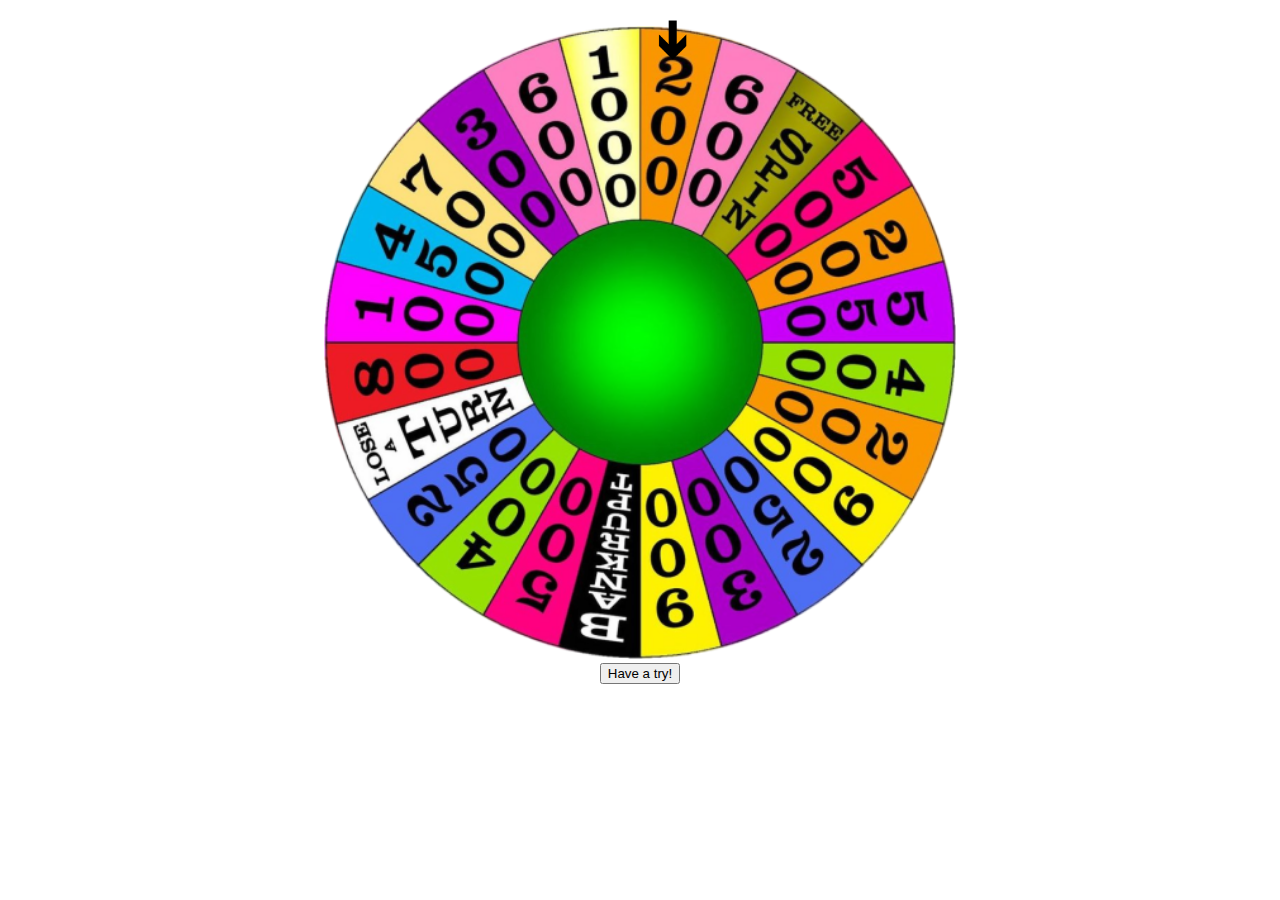
<file: 13janv/13.html>
<!DOCTYPE html>
<!DOCTYPE html>
<html>
<head>
	<title></title>
	<link rel="stylesheet" type="text/css" href="13.css">
	<script src="https://ajax.googleapis.com/ajax/libs/jquery/3.5.1/jquery.min.js"></script>
</head>
<body>
	<img src="fleche-bas.jpg" id="fleche"> <br>
	<img src="wheel.png" id="roue"><br>
	<button id="bouton" onclick="turnTheWheel()">Have a try!</button>
<script type="text/javascript" src="13.js"></script>
</body>
</html>
</file>
<file: 13janv/13.css>
body {
	background-color: white;
 
  text-align: center;
}

#roue{
	display: inline-block;
	width:50%;
	height:50%;
	transition: transform 10s 
	cubic-bezier(.5,.1,.15,.1);
	transform: rotate(0deg);
	z-index:1;
	pointer-events: none;
}

#fleche{
	position: absolute;
    left: 50%;
	display: block;
	width:5%;
	height: auto;
 z-index: 2
}

#bouton:hover,#bouton:focus{
	background-color: darkblue;
  border: none;
  color: white;
  padding: 15px 32px;
  text-align: center;
  text-decoration: none;
  display: inline-block;
  font-size: 16px;
  margin: 4px 2px;
  cursor: pointer;
  z-index: 2
}
</file>
